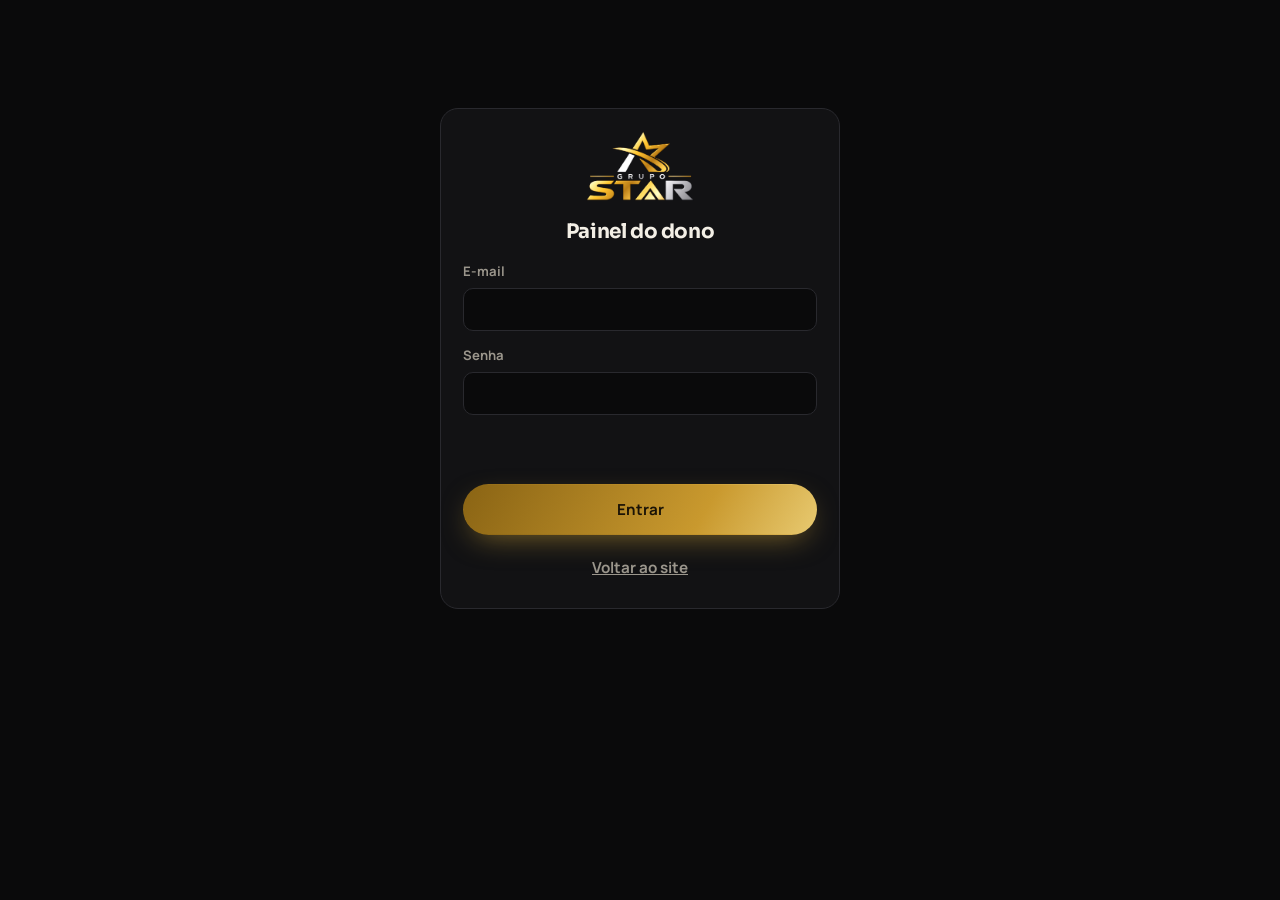
<file: admin.html>
<!doctype html>
<html lang="pt-BR">
<head>
  <meta charset="utf-8">
  <meta name="viewport" content="width=device-width, initial-scale=1">
  <meta name="robots" content="noindex">
  <title>Grupo Star | Painel do dono</title>
  <link rel="preconnect" href="https://fonts.googleapis.com">
  <link rel="preconnect" href="https://fonts.gstatic.com" crossorigin>
  <link href="https://fonts.googleapis.com/css2?family=Manrope:wght@400;500;600;700&family=Sora:wght@500;600;700&display=swap" rel="stylesheet">
  <link rel="stylesheet" href="css/style.css?v=20261028d">
  <style>
    body { background: var(--bg); }
    .adm-top { position: sticky; top: 0; z-index: 20; display: flex; align-items: center; gap: 16px; padding: 12px max(16px, calc((100vw - 1100px) / 2)); background: rgba(10,10,11,.88); backdrop-filter: blur(12px); border-bottom: 1px solid var(--line); }
    .adm-top img { height: 40px; }
    .adm-top h1 { font-size: 1rem; color: var(--muted); font-weight: 600; letter-spacing: 0; }
    .adm-top .acoes { margin-left: auto; display: flex; gap: 8px; flex-wrap: wrap; justify-content: flex-end; }
    .adm { max-width: 1100px; margin: 0 auto; padding: 24px 16px 120px; }
    .modo { padding: 12px 16px; border-radius: 12px; border: 1px solid rgba(212,169,58,.4); background: rgba(212,169,58,.08); color: var(--gold-hi); font-size: .88rem; margin-bottom: 20px; }
    .abas { display: flex; gap: 6px; flex-wrap: wrap; margin-bottom: 20px; }
    .abas button { padding: 9px 16px; border-radius: 999px; border: 1px solid var(--line); background: var(--surface); color: var(--muted); font: 700 .85rem "Manrope", sans-serif; cursor: pointer; }
    .abas button.is-on { background: var(--gold-grad); color: #1a1306; border-color: transparent; }
    .painel[hidden] { display: none; }
    .cartao { background: var(--surface); border: 1px solid var(--line); border-radius: 18px; padding: 22px; margin-bottom: 18px; }
    .cartao > h2 { font-size: 1.25rem; margin-bottom: 4px; }
    .cartao > .sub { color: var(--muted); font-size: .88rem; margin: 0 0 18px; }
    .campos { display: grid; grid-template-columns: repeat(auto-fill, minmax(200px, 1fr)); gap: 14px; }
    .campo { display: flex; flex-direction: column; gap: 6px; font-size: .82rem; font-weight: 700; color: var(--muted); }
    .campo input, .campo textarea, .campo select { padding: 10px 12px; border-radius: 10px; border: 1px solid var(--line); background: var(--bg); color: var(--text); font: 500 .95rem "Manrope", sans-serif; width: 100%; }
    .campo textarea { min-height: 76px; resize: vertical; }
    .campo input:focus, .campo textarea:focus { outline: 2px solid var(--gold); border-color: transparent; }
    .campo.larga { grid-column: 1 / -1; }
    .taxas { display: grid; grid-template-columns: repeat(3, 1fr); gap: 14px; margin-top: 16px; }
    .taxa { border: 1px solid var(--line); border-radius: 14px; padding: 14px; background: var(--bg); display: flex; flex-direction: column; gap: 8px; }
    .taxa .campo input { font-size: 1.15rem; font-family: "Sora", sans-serif; }
    .ref { font-size: .78rem; line-height: 1.5; color: var(--muted); font-weight: 500; }
    .ref b { color: var(--gold-hi); font-weight: 700; }
    .alerta { font-size: .78rem; font-weight: 700; color: #f2a65a; }
    .alerta:empty { display: none; }
    .sub-titulo { font-size: 1rem; margin: 18px 0 6px; }
    .prazos { display: flex; flex-direction: column; gap: 8px; margin: 10px 0; }
    .prazo-linha { display: grid; grid-template-columns: 1fr 1fr auto; gap: 10px; align-items: end; }
    .previa { margin-top: 16px; display: grid; grid-template-columns: repeat(4, 1fr); gap: 10px; }
    .previa div { padding: 12px; border-radius: 12px; border: 1px solid var(--line); background: var(--bg); }
    .previa span { display: block; font-size: .75rem; color: var(--muted); font-weight: 700; }
    .previa strong { font: 700 1.1rem "Sora", sans-serif; }
    .previa .ouro strong { color: var(--gold-hi); }
    .linha-bem { display: flex; justify-content: space-between; align-items: center; gap: 12px; flex-wrap: wrap; margin-bottom: 14px; }
    .item-lista { border: 1px solid var(--line); border-radius: 14px; padding: 14px; margin-bottom: 12px; background: var(--bg); }
    .item-lista .campos { grid-template-columns: 1fr 1fr; }
    .chk { display: flex; gap: 8px; align-items: center; font-size: .85rem; color: var(--muted); font-weight: 600; }
    .chk input { accent-color: var(--gold); width: 18px; height: 18px; }
    /* barra de salvar: escondida; sobe só quando há alteração (ou para mostrar o resultado) */
    .barra-salvar { position: fixed; left: 0; right: 0; bottom: 0; z-index: 20; display: flex; align-items: center; justify-content: center; gap: 14px; padding: 14px 16px; background: rgba(10,10,11,.92); backdrop-filter: blur(12px); border-top: 1px solid var(--line);
      transform: translateY(110%); visibility: hidden; transition: transform .35s cubic-bezier(.2,.8,.2,1), visibility 0s linear .35s; }
    .barra-salvar.is-visivel { transform: none; visibility: visible; transition: transform .35s cubic-bezier(.2,.8,.2,1), visibility 0s; }
    .barra-salvar span { color: var(--muted); font-size: .88rem; }
    .barra-salvar span.ok { color: #7fd69a; }
    .login { max-width: 400px; margin: 12vh auto; }
    .login .cartao { display: flex; flex-direction: column; gap: 14px; }
    .login img { height: 70px; margin: 0 auto 6px; }
    .erro { color: #f28b6b; font-size: .85rem; font-weight: 700; min-height: 1em; }
    .guia { color: var(--muted); font-size: .9rem; }
    .guia h3 { color: var(--text); margin: 18px 0 6px; font-size: 1rem; }
    .guia ul { margin: 0; padding-left: 20px; }
    .guia li { margin-bottom: 6px; }
    .filtros { grid-template-columns: 2fr 1fr 1fr 1fr; margin-top: 6px; }
    .tabela-leads { margin-top: 16px; overflow-x: auto; border: 1px solid var(--line); border-radius: 14px; }
    .tabela-leads table { width: 100%; border-collapse: collapse; font-size: .88rem; min-width: 760px; }
    .tabela-leads th { text-align: left; padding: 10px 12px; background: var(--surface-2); color: var(--muted); font-size: .75rem; text-transform: uppercase; letter-spacing: .06em; }
    .tabela-leads td { padding: 10px 12px; border-top: 1px solid var(--line); vertical-align: top; }
    .tabela-leads td small { display: block; color: var(--muted); }
    .tabela-leads details summary { cursor: pointer; color: var(--gold-hi); font-weight: 700; font-size: .8rem; }
    .tabela-leads details pre { white-space: pre-wrap; margin: 6px 0 0; font: .8rem/1.5 "Manrope", sans-serif; color: var(--muted); max-width: 320px; }
    .tag-origem { display: inline-block; padding: 3px 9px; border-radius: 999px; background: rgba(212,169,58,.12); color: var(--gold-hi); font-size: .75rem; font-weight: 700; white-space: nowrap; }
    .acoes-lead { display: flex; gap: 6px; }
    .vazio { padding: 28px; text-align: center; color: var(--muted); }
    @media (max-width: 800px) {
      .filtros { grid-template-columns: 1fr 1fr; }
      .taxas, .previa { grid-template-columns: 1fr 1fr; }
      .item-lista .campos { grid-template-columns: 1fr; }
      .adm-top h1 { display: none; }
    }
    @media (max-width: 520px) { .taxas, .previa { grid-template-columns: 1fr; } }
  </style>
</head>
<body>

<!-- entrada -->
<div class="login" id="telaLogin" hidden>
  <form class="cartao" id="formLogin">
    <img src="img/logo-topo-280.png" alt="Grupo Star">
    <h2 style="text-align:center">Painel do dono</h2>
    <label class="campo" id="campoEmail" hidden><span>E-mail</span><input type="email" id="loginEmail" autocomplete="username"></label>
    <label class="campo"><span>Senha</span><input type="password" id="loginSenha" autocomplete="current-password" required></label>
    <p class="erro" id="loginErro"></p>
    <button class="btn btn-gold btn-block" type="submit">Entrar</button>
    <a class="btn btn-link" href="index.html">Voltar ao site</a>
  </form>
</div>

<!-- painel -->
<div id="telaPainel" hidden>
  <header class="adm-top">
    <img src="img/logo-topo-280.png" alt="Grupo Star">
    <h1>Painel do dono</h1>
    <div class="acoes">
      <a class="btn btn-ghost btn-sm" href="index.html" target="_blank" rel="noopener">Ver o site</a>
      <button class="btn btn-ghost btn-sm" id="btnSair" type="button">Sair</button>
    </div>
  </header>

  <main class="adm">
    <p class="modo" id="avisoModo"></p>
    <nav class="abas" id="abas">
      <button class="is-on" data-aba="leads">Leads</button>
      <button data-aba="simulador">Simulador e taxas</button>
      <button data-aba="textos">Textos do site</button>
      <button data-aba="mapa">Mapa do patrimônio</button>
      <button data-aba="avaliacoes">Avaliações</button>
      <button data-aba="contato">Contato e backup</button>
      <button data-aba="guia">Guia: lei e boas práticas</button>
    </nav>

    <section class="painel" data-painel="leads">
      <div class="cartao">
        <div class="linha-bem">
          <div>
            <h2>Leads do site</h2>
            <p class="sub" style="margin:0">Quem fez uma simulação e deixou nome, WhatsApp e cidade. <span id="leadsTotal"></span></p>
          </div>
          <div style="display:flex;gap:8px;flex-wrap:wrap">
            <button class="btn btn-ghost btn-sm" type="button" id="btnAtualizarLeads">Atualizar</button>
            <button class="btn btn-gold btn-sm" type="button" id="btnCsv">Exportar CSV</button>
          </div>
        </div>
        <div class="campos filtros">
          <label class="campo"><span>Buscar</span><input id="fBusca" placeholder="Nome, cidade ou telefone"></label>
          <label class="campo"><span>Origem</span><select id="fOrigem"><option value="">Todas</option></select></label>
          <label class="campo"><span>Estado</span><select id="fUF"><option value="">Todos</option></select></label>
          <label class="campo"><span>Período</span>
            <select id="fPeriodo"><option value="">Tudo</option><option value="1">Hoje</option><option value="7">Últimos 7 dias</option><option value="30">Últimos 30 dias</option></select>
          </label>
        </div>
        <p class="ref" id="avisoLeadsDemo" hidden style="margin-top:12px">Modo demonstração: aqui aparecem só os leads feitos neste navegador. Para receber os leads de todos os visitantes, ative o modo online (LEIAME.md).</p>
        <div class="tabela-leads" id="tabelaLeads"></div>
      </div>
    </section>

    <section class="painel" data-painel="simulador" id="painelBens" hidden></section>

    <section class="painel" data-painel="textos" hidden>
      <div class="cartao">
        <h2>Topo do site</h2>
        <p class="sub">O título aparece como: <b>título</b> + <b class="gold">destaque em dourado</b> + ponto final.</p>
        <div class="campos">
          <label class="campo"><span>Título</span><input data-c="topo.titulo"></label>
          <label class="campo"><span>Destaque em dourado</span><input data-c="topo.destaque"></label>
          <label class="campo larga"><span>Subtítulo</span><textarea data-c="topo.subtitulo"></textarea></label>
        </div>
      </div>
      <div class="cartao">
        <h2>Aviso embaixo do simulador</h2>
        <p class="sub">Obrigatório deixar claro que os valores são estimativas e que não há contemplação garantida.</p>
        <div class="campos">
          <label class="campo larga"><span>Texto do aviso</span><textarea data-c="aviso"></textarea></label>
        </div>
        <button class="btn btn-ghost btn-sm" type="button" id="btnAvisoSugerido" style="margin-top:12px">Usar o texto sugerido</button>
      </div>
      <div class="cartao">
        <h2>Faixa de destaques</h2>
        <p class="sub">Os 3 números ou frases entre o simulador e o mapa. Use só fatos reais e comprováveis.</p>
        <div id="listaProvas"></div>
      </div>
    </section>

    <section class="painel" data-painel="mapa" hidden>
      <div class="cartao">
        <h2>Valores sugeridos no mapa do patrimônio</h2>
        <p class="sub">Valor que aparece quando o visitante arrasta um objetivo para a linha do tempo. Ele ainda pode ajustar depois. Fica sempre dentro da faixa de carta do tipo de bem.</p>
        <div class="campos" id="camposObjetivos"></div>
      </div>
    </section>

    <section class="painel" data-painel="avaliacoes" hidden>
      <div class="cartao">
        <h2>Avaliações de clientes</h2>
        <p class="sub">Publique só depoimentos reais, com autorização do cliente. Marque "exemplo" nos textos ilustrativos: eles ganham um selo e um aviso no site.</p>
        <div id="listaAvaliacoes"></div>
        <button class="btn btn-ghost btn-sm" type="button" id="btnNovaAvaliacao">+ Nova avaliação</button>
      </div>
    </section>

    <section class="painel" data-painel="contato" hidden>
      <div class="cartao">
        <h2>Contato</h2>
        <p class="sub">Todos os botões de WhatsApp do site usam este número.</p>
        <div class="campos">
          <label class="campo"><span>WhatsApp (DDI + DDD + número, só dígitos)</span><input data-c="contato.whatsapp" inputmode="numeric"></label>
          <label class="campo"><span>Instagram (sem @)</span><input data-c="contato.instagram"></label>
          <label class="campo" id="campoPin"><span>Senha do painel (modo demonstração)</span><input data-c="pin"></label>
        </div>
      </div>
      <div class="cartao">
        <h2>Backup</h2>
        <p class="sub">Baixe uma cópia de tudo antes de mudanças grandes. Para voltar, importe o arquivo.</p>
        <div style="display:flex;gap:10px;flex-wrap:wrap">
          <button class="btn btn-ghost btn-sm" type="button" id="btnExportar">Baixar backup</button>
          <label class="btn btn-ghost btn-sm">Importar backup<input type="file" id="arqImportar" accept="application/json" hidden></label>
          <button class="btn btn-ghost btn-sm" type="button" id="btnRestaurar">Voltar aos valores iniciais</button>
        </div>
      </div>
    </section>

    <section class="painel guia" data-painel="guia" hidden>
      <div class="cartao">
        <h2>O que a lei diz sobre os números do simulador</h2>
        <p class="sub">Resumo para orientar. Não substitui o contrato da administradora nem a orientação de um advogado.</p>
        <h3>Consórcio</h3>
        <ul>
          <li><b>Regras gerais:</b> Lei 11.795/2008 e normas do Banco Central. Só administradoras autorizadas pelo Banco Central podem operar grupos.</li>
          <li><b>Taxa de administração:</b> a administradora tem direito a ela e define o percentual no contrato. O STJ (Súmula 538) confirmou que ela é livre, inclusive acima de 10%. No site, use a taxa do contrato da administradora parceira.</li>
          <li><b>Fundo de reserva e seguro:</b> só podem ser cobrados se estiverem previstos no contrato do grupo. Mostre no simulador o mesmo percentual do contrato.</li>
          <li><b>Contemplação:</b> é por sorteio ou lance. Prometer data ou "contemplação garantida" é publicidade enganosa.</li>
          <li><b>Desistência:</b> quem sai antes de ser contemplado recebe o que pagou ao fundo comum, corrigido, quando a cota for sorteada ou no encerramento do grupo.</li>
        </ul>
        <h3>Financiamento (a comparação)</h3>
        <ul>
          <li><b>Use a taxa média real:</b> o Banco Central publica as taxas médias por modalidade (veículos, imobiliário, bens de capital) em bcb.gov.br, em Estatísticas › Taxas de juros. Atualize pelo menos a cada 3 meses.</li>
          <li><b>Não aumente a taxa para inflar a economia:</b> comparação que engana o consumidor é proibida pelo Código de Defesa do Consumidor (art. 37).</li>
          <li><b>Imóvel no SFH:</b> a lei limita os juros a 12% ao ano (Lei 8.692/1993), cerca de 0,95% ao mês, fora a correção pela TR.</li>
          <li><b>Banco informa o CET:</b> o custo efetivo total inclui seguros e tarifas. O simulador compara só os juros, por isso o aviso de estimativa é importante.</li>
        </ul>
        <h3>Dados dos visitantes (LGPD)</h3>
        <ul>
          <li>O site pede nome e cidade com autorização antes de abrir o WhatsApp. Use esses dados só para o atendimento.</li>
          <li>Foto, nome ou depoimento de cliente só com autorização por escrito.</li>
        </ul>
      </div>
    </section>
  </main>

  <div class="barra-salvar">
    <span id="estado">Nenhuma alteração.</span>
    <button class="btn btn-gold" type="button" id="btnSalvar">Salvar alterações</button>
  </div>
</div>

<script src="js/config.js?v=20261028d"></script>
<script>
  // Supabase (ou Firebase) só é carregado quando o modo online está configurado em js/config.js
  if (window.GS_CONFIG.supabase) {
    document.write('<script src="https://cdn.jsdelivr.net/npm/@supabase/supabase-js@2.45.4/dist/umd/supabase.min.js"><\/script>');
  } else if (window.GS_CONFIG.firebase) {
    document.write('<script src="https://www.gstatic.com/firebasejs/10.12.2/firebase-app-compat.js"><\/script>' +
                   '<script src="https://www.gstatic.com/firebasejs/10.12.2/firebase-firestore-compat.js"><\/script>' +
                   '<script src="https://www.gstatic.com/firebasejs/10.12.2/firebase-auth-compat.js"><\/script>');
  }
</script>
<script src="js/store.js?v=20261028d"></script>
<script src="js/admin.js?v=20261028d"></script>
</body>
</html>
</file>
<file: css/style.css>
:root {
  --bg: #0a0a0b;
  --surface: #121214;
  --surface-2: #19191c;
  --line: #29292e;
  --text: #f3efe6;
  --muted: #9b968c;
  --gold: #d4a93a;
  --gold-hi: #f6e08f;
  --gold-lo: #8a6414;
  --gold-grad: linear-gradient(120deg, #8a6414, #c9992e 35%, #f6e08f 60%, #d4a93a 78%, #8a6414);
  --fin: #6e6e76;
  --radius: 18px;
  --max: 1180px;
}

* { box-sizing: border-box; }
html { scroll-behavior: smooth; scroll-padding-top: 80px; }
/* sem a barra de rolagem branca do navegador na lateral; a página continua rolando normalmente */
html { scrollbar-width: none; }
html::-webkit-scrollbar { display: none; }
body {
  margin: 0;
  background: var(--bg);
  color: var(--text);
  font: 16px/1.6 "Manrope", system-ui, sans-serif;
  -webkit-font-smoothing: antialiased;
  overflow-x: hidden;
}
img { max-width: 100%; display: block; }
a { color: inherit; }
h1, h2, h3 { font-family: "Sora", sans-serif; line-height: 1.12; margin: 0; letter-spacing: -0.02em; }
h1 { font-size: clamp(2.2rem, 5.4vw, 4rem); }
h2 { font-size: clamp(1.7rem, 3.6vw, 2.6rem); }
h3 { font-size: 1.15rem; }
.gold { background: var(--gold-grad); -webkit-background-clip: text; background-clip: text; color: transparent; }
/* nos títulos, a palavra dourada se pinta da esquerda para a direita quando o título aparece na tela */
h2 .gold {
  background-image: var(--gold-grad), linear-gradient(var(--text), var(--text));
  background-size: 0% 100%, 100% 100%;
  background-repeat: no-repeat;
  transition: background-size 1.2s cubic-bezier(.65, 0, .25, 1) .25s;
}
.is-in h2 .gold { background-size: 100% 100%, 100% 100%; }
.eyebrow { color: var(--gold); font-size: .78rem; font-weight: 700; letter-spacing: .16em; text-transform: uppercase; margin: 0 0 14px; }
.lead { color: var(--muted); font-size: 1.08rem; max-width: 560px; margin: 14px 0 0; }
.muted { color: var(--muted); }
.disclaimer { color: var(--muted); font-size: .78rem; max-width: var(--max); margin: 18px auto 0; opacity: .8; }
section { padding: 96px 20px; }
.sec-head { max-width: var(--max); margin: 0 auto 40px; }

/* botões */
.btn {
  display: inline-flex; align-items: center; justify-content: center; gap: 8px;
  padding: 14px 24px; border-radius: 999px; border: 1px solid transparent;
  font: 700 .95rem "Manrope", sans-serif; text-decoration: none; cursor: pointer;
  transition: transform .2s, box-shadow .2s, background .2s;
}
.btn:hover { transform: translateY(-2px); }
.btn-gold { background: var(--gold-grad); background-size: 200% 100%; color: #1a1306; box-shadow: 0 10px 30px -10px rgba(212,169,58,.6); }
.btn-gold:hover { background-position: 100% 0; }
.btn-ghost { border-color: var(--line); color: var(--text); background: rgba(255,255,255,.03); }
.btn-ghost:hover { border-color: var(--gold); }
.btn-sm { padding: 9px 18px; font-size: .85rem; }
.btn-block { width: 100%; }
.btn-link { background: none; border: 0; color: var(--muted); text-decoration: underline; padding: 8px; }

/* topo */
.topbar {
  position: sticky; top: 0; z-index: 20;
  display: flex; align-items: center; gap: 28px;
  padding: 14px max(20px, calc((100vw - var(--max)) / 2));
  background: rgba(10,10,11,.78); backdrop-filter: blur(14px);
  border-bottom: 1px solid rgba(255,255,255,.05);
}
.brand img { height: 46px; width: auto; }
.nav { display: flex; gap: 26px; margin-left: auto; }
.nav a { text-decoration: none; color: var(--muted); font-weight: 600; font-size: .92rem; }
.nav a:hover { color: var(--gold-hi); }

/* hero */
.hero { position: relative; padding: 80px 20px 96px; overflow: hidden; }
.hero-bg {
  position: absolute; inset: 0; z-index: -1;
  /* o brilho dourado some aos poucos antes do simulador, sem linha de corte */
  -webkit-mask-image: linear-gradient(180deg, #000 70%, transparent);
  mask-image: linear-gradient(180deg, #000 70%, transparent);
  background:
    radial-gradient(60% 70% at 85% 20%, rgba(212,169,58,.22), transparent 70%),
    radial-gradient(40% 50% at 10% 90%, rgba(138,100,20,.25), transparent 70%),
    linear-gradient(180deg, #0d0c0a, var(--bg));
}
.hero-star {
  position: absolute; right: -4%; top: 4%; width: min(560px, 60vw);
  fill: none; stroke: rgba(246,224,143,.18); stroke-width: .35;
  animation: spin 60s linear infinite;
}
@keyframes spin { to { transform: rotate(360deg); } }
.hero-text { max-width: var(--max); margin: 0 auto; }
.hero-text h1 { max-width: 760px; }
.hero-ctas { display: flex; flex-wrap: wrap; gap: 12px; margin-top: 30px; }

.plans {
  max-width: var(--max); margin: 64px auto 0;
  display: grid; grid-template-columns: repeat(3, 1fr); gap: 18px;
}
.plan-card {
  position: relative; text-align: left; cursor: pointer;
  display: flex; flex-direction: column;
  padding: 26px 26px 0; min-height: 230px; overflow: hidden;
  background: linear-gradient(160deg, #1d1a14, #121214 60%);
  border: 1px solid var(--line); border-radius: var(--radius); color: var(--text);
  font-family: inherit; transition: transform .25s, border-color .25s, box-shadow .25s;
}
.plan-card:hover { transform: translateY(-6px); border-color: var(--gold); box-shadow: 0 24px 50px -20px rgba(212,169,58,.45); }
.plan-card-hi { background: var(--gold-grad); color: #1a1306; border-color: transparent; }
.plan-card-hi .plan-from, .plan-card-hi .plan-per { color: rgba(26,19,6,.7); }
.plan-kind { font: 700 1.3rem "Sora", sans-serif; }
.plan-from { margin-top: 14px; color: var(--muted); font-size: .85rem; }
.plan-price { font: 700 2rem "Sora", sans-serif; font-variant-numeric: tabular-nums; }
.plan-per { color: var(--muted); font-size: .85rem; }
.plan-card { min-height: 260px; }
.plan-art {
  position: absolute; right: -14px; bottom: -4px; width: 64%; max-height: 72%; object-fit: contain; object-position: right bottom;
  filter: drop-shadow(0 18px 22px rgba(0,0,0,.55));
  transition: transform .4s cubic-bezier(.2,.8,.2,1);
}
.plan-card:hover .plan-art { transform: translateX(-10px) scale(1.04); }

/* simulador */
.sim { padding-top: 40px; }
.sim-head { max-width: var(--max); margin: 0 auto 36px; }
.sim-panel {
  max-width: var(--max); margin: 0 auto;
  display: grid; grid-template-columns: 1fr 1.25fr; gap: 0;
  background: var(--surface); border: 1px solid var(--line); border-radius: 24px; overflow: hidden;
}
.sim-controls { padding: 32px; border-right: 1px solid var(--line); display: flex; flex-direction: column; gap: 26px; }
.sim-chart { padding: 32px; display: flex; flex-direction: column; gap: 16px; background: linear-gradient(180deg, var(--surface-2), var(--surface)); }

.tabs { position: relative; display: flex; gap: 6px; padding: 5px; background: var(--bg); border: 1px solid var(--line); border-radius: 999px; }
.tab-pill {
  position: absolute; left: 0; top: 5px; bottom: 5px; border-radius: 999px;
  background: var(--gold-grad); box-shadow: 0 6px 20px -8px rgba(212,169,58,.7);
  transition: transform .5s cubic-bezier(.65,0,.25,1), width .5s cubic-bezier(.65,0,.25,1);
}
.tab {
  position: relative; z-index: 1; flex: 1; padding: 10px 8px; border: 0; border-radius: 999px; cursor: pointer;
  background: none; color: var(--muted); font: 700 .85rem/1.2 "Manrope", sans-serif; transition: color .35s;
}
.tab:hover { color: var(--text); }
.tab.is-on { color: #1a1306; }
.sim-chart.is-swapping #chart, .sim-chart.is-swapping .saving { opacity: .35; transform: translateY(6px); }
#chart, .saving { transition: opacity .3s, transform .3s; }

.field { display: flex; flex-direction: column; gap: 10px; }
.field-top { display: flex; justify-content: space-between; align-items: baseline; color: var(--muted); font-weight: 600; }
.field-top strong { color: var(--text); font: 700 1.35rem "Sora", sans-serif; font-variant-numeric: tabular-nums; }
.nota-prazo { font-size: .78rem; color: var(--muted); }
.nota-prazo[hidden], #inPrazo[hidden], .field-scale[hidden] { display: none; }
.field-scale { display: flex; justify-content: space-between; color: var(--muted); font-size: .75rem; }
input[type=range] {
  -webkit-appearance: none; appearance: none; width: 100%; height: 6px; border-radius: 6px;
  background: linear-gradient(90deg, var(--gold) var(--p, 50%), var(--line) var(--p, 50%)); outline: none;
}
input[type=range]::-webkit-slider-thumb {
  -webkit-appearance: none; width: 24px; height: 24px; border-radius: 50%; cursor: grab;
  background: var(--gold-hi); border: 4px solid var(--gold-lo); box-shadow: 0 0 0 6px rgba(212,169,58,.15);
}
input[type=range]::-moz-range-thumb {
  width: 18px; height: 18px; border-radius: 50%; cursor: grab;
  background: var(--gold-hi); border: 4px solid var(--gold-lo);
}

.compare { display: grid; grid-template-columns: 1fr 1fr; gap: 12px; margin-top: auto; }
.cmp { padding: 16px; border-radius: 14px; border: 1px solid var(--line); background: var(--bg); display: flex; flex-direction: column; gap: 2px; }
.cmp-gold { border-color: rgba(212,169,58,.5); background: rgba(212,169,58,.07); }
.cmp-label { color: var(--muted); font-size: .8rem; font-weight: 700; }
.cmp-label i { font-style: normal; opacity: .7; font-weight: 500; }
.cmp-value { font: 700 1.5rem "Sora", sans-serif; font-variant-numeric: tabular-nums; }
.cmp-gold .cmp-value { color: var(--gold-hi); }
.cmp-sub { color: var(--muted); font-size: .78rem; }
.cmp-sub b { color: var(--text); font-weight: 600; }

/* venda da cota */
.venda { padding-top: 40px; }
.field input.num {
  width: 100%; padding: 12px 14px; border-radius: 12px; border: 1px solid var(--line); background: var(--bg);
  color: var(--text); font: 700 1.25rem "Sora", sans-serif; font-variant-numeric: tabular-nums;
}
.field input.num:focus { outline: 2px solid var(--gold); border-color: transparent; }
.field-par { display: grid; grid-template-columns: 1fr 1fr; gap: 12px; }
.venda-regra { margin: 0; padding: 12px 14px; border-radius: 12px; background: rgba(212,169,58,.07); border: 1px solid rgba(212,169,58,.3); color: var(--muted); font-size: .85rem; }
.venda-regra b { color: var(--gold-hi); }
.venda-num { grid-template-columns: 1fr 1fr; margin-top: 4px; }
.venda .sim-chart { justify-content: space-between; }
.saving { display: flex; flex-direction: column; }
.saving span { color: var(--muted); font-weight: 600; }
.saving strong { font: 700 clamp(2rem, 4vw, 3rem) "Sora", sans-serif; font-variant-numeric: tabular-nums; }
.saving strong { background: var(--gold-grad); -webkit-background-clip: text; background-clip: text; color: transparent; }
#chart { width: 100%; height: 260px; overflow: visible; }
#chart .grid { stroke: var(--line); stroke-width: 1; }
#chart .axis { fill: var(--muted); font: 11px "Manrope", sans-serif; }
#chart .line-fin { fill: none; stroke: var(--fin); stroke-width: 3; stroke-dasharray: 6 6; }
#chart .line-cons { fill: none; stroke: var(--gold); stroke-width: 3.5; }
#chart .gap { fill: url(#gapFill); }
#chart .end { font: 700 12px "Sora", sans-serif; }
.legend { display: flex; flex-wrap: wrap; gap: 18px; color: var(--muted); font-size: .82rem; align-items: center; }
.legend-note { margin-left: auto; }
.dot { display: inline-block; width: 10px; height: 10px; border-radius: 50%; margin-right: 6px; vertical-align: middle; }
.dot-gold { background: var(--gold); }
.dot-gray { background: var(--fin); }

/* prova social */
.proof {
  max-width: var(--max); margin: 0 auto; padding: 0 20px;
  display: grid; grid-template-columns: repeat(3, 1fr);
  border-top: 1px solid var(--line); border-bottom: 1px solid var(--line);
}
.proof-item { padding: 28px 20px; display: flex; flex-direction: column; gap: 4px; }
.proof-item + .proof-item { border-left: 1px solid var(--line); }
.proof-item strong { font: 700 1.25rem "Sora", sans-serif; color: var(--gold-hi); }
.proof-item span { color: var(--muted); font-size: .9rem; }

/* método API */
.pilares { max-width: var(--max); margin: 0 auto; display: grid; grid-template-columns: repeat(3, 1fr); gap: 18px; }
.pilar {
  position: relative; overflow: hidden; padding: 30px 26px 28px; border-radius: 22px;
  background: linear-gradient(160deg, #1d1a14, var(--surface) 65%); border: 1px solid var(--line);
  transition: transform .3s, border-color .3s;
}
.pilar:hover { transform: translateY(-4px); border-color: rgba(212,169,58,.6); }
.pilar-letra {
  position: absolute; right: 14px; top: -18px; font: 700 8.5rem/1 "Sora", sans-serif;
  background: var(--gold-grad); -webkit-background-clip: text; background-clip: text; color: transparent; opacity: .22;
}
.pilar h3 { position: relative; font-size: 1.5rem; margin-bottom: 6px; }
.pilar-frase { position: relative; color: var(--gold-hi); font-weight: 700; margin: 0 0 12px; }
.pilar p:last-child { position: relative; color: var(--muted); margin: 0; font-size: .95rem; }
.metodo-fecho { max-width: var(--max); margin: 28px auto 0; text-align: center; padding: 28px 20px; border-radius: 22px; border: 1px solid rgba(212,169,58,.35); background: rgba(212,169,58,.06); }
.metodo-sigla { margin: 0; font: 700 1.8rem "Sora", sans-serif; letter-spacing: .08em; color: var(--gold-hi); }
.metodo-sigla span { font: 600 .95rem "Manrope", sans-serif; letter-spacing: .12em; color: var(--muted); }
.metodo-frase { margin: 8px 0 20px; font-size: 1.1rem; }
@media (max-width: 960px) { .pilares { grid-template-columns: 1fr; } }

/* mapa do patrimônio */
.goals { max-width: var(--max); margin: 0 auto 22px; display: flex; flex-wrap: wrap; gap: 10px; }
.goal {
  display: inline-flex; align-items: center; gap: 8px; padding: 10px 16px;
  border: 1px solid var(--line); border-radius: 999px; background: var(--surface);
  color: var(--text); font: 700 .9rem "Manrope", sans-serif; cursor: grab; user-select: none;
  transition: border-color .2s, transform .2s, background .2s;
}
.goal svg, .token svg { width: 20px; height: 20px; fill: none; stroke: var(--gold); stroke-width: 1.8; stroke-linecap: round; stroke-linejoin: round; }
.goal:hover { border-color: var(--gold); transform: translateY(-2px); }
.goal.is-picked { background: rgba(212,169,58,.15); border-color: var(--gold); }

.map-body { max-width: var(--max); margin: 0 auto; display: grid; grid-template-columns: 1fr 340px; gap: 20px; align-items: start; }
.timeline {
  display: grid; grid-template-columns: repeat(5, 1fr); gap: 10px;
  padding: 18px; background: var(--surface); border: 1px solid var(--line); border-radius: 24px;
}
.year {
  min-height: 150px; padding: 10px; border-radius: 14px;
  border: 1px dashed var(--line); background: var(--bg);
  display: flex; flex-direction: column; gap: 8px; transition: .2s; cursor: pointer;
}
.year-label { font: 700 .95rem "Sora", sans-serif; color: var(--muted); }
.year.is-over, .timeline.is-picking .year:hover { border-color: var(--gold); background: rgba(212,169,58,.06); }
.year.has-goal .year-label { color: var(--gold-hi); }
.token {
  display: flex; align-items: center; gap: 6px; padding: 7px 8px; border-radius: 10px;
  background: var(--surface-2); border: 1px solid var(--line); font-size: .78rem; font-weight: 700;
  animation: pop .35s cubic-bezier(.3,1.6,.5,1);
}
.token small { display: block; color: var(--muted); font-weight: 600; }
.token button { margin-left: auto; background: none; border: 0; color: var(--muted); cursor: pointer; font-size: 1rem; line-height: 1; }
@keyframes pop { from { transform: scale(.6); opacity: 0; } }

.plan { position: sticky; top: 90px; padding: 24px; background: var(--surface); border: 1px solid var(--line); border-radius: 24px; }
.plan-list {
  display: flex; flex-direction: column; gap: 14px; margin: 16px -10px; padding: 4px 10px;
  max-height: 330px; overflow-x: hidden; overflow-y: auto;
  scrollbar-width: thin; scrollbar-color: var(--line) transparent;
}
.plan-list::-webkit-scrollbar { width: 6px; }
.plan-list::-webkit-scrollbar-thumb { background: var(--line); border-radius: 6px; }
.plan-empty { color: var(--muted); font-size: .9rem; }
.plan-item { display: flex; flex-direction: column; gap: 6px; padding-bottom: 14px; border-bottom: 1px solid var(--line); }
.plan-item-top { display: flex; justify-content: space-between; font-size: .88rem; font-weight: 700; }
.plan-item-top span { color: var(--muted); font-weight: 600; }
.plan-item-sub { display: flex; justify-content: space-between; color: var(--muted); font-size: .78rem; }
.plan-item-sub b { color: var(--gold-hi); }
.plan-totals { display: flex; flex-direction: column; gap: 10px; padding: 16px 0; }
.plan-totals div { display: flex; justify-content: space-between; align-items: baseline; gap: 10px; color: var(--muted); font-size: .9rem; }
.plan-totals strong { color: var(--text); font: 700 1.1rem "Sora", sans-serif; font-variant-numeric: tabular-nums; }
.plan-totals .gold-row strong { color: var(--gold-hi); font-size: 1.35rem; }
.plan-actions { display: flex; flex-direction: column; align-items: center; gap: 4px; }

/* entregas */
.gallery { max-width: var(--max); margin: 0 auto; display: grid; grid-template-columns: repeat(4, 1fr); gap: 16px; }
.gallery figure { margin: 0; border-radius: var(--radius); overflow: hidden; border: 1px solid var(--line); background: var(--surface); }
.gallery img { width: 100%; aspect-ratio: 4/5; object-fit: cover; transition: transform .5s; }
.gallery figure:hover img { transform: scale(1.04); }
.gallery figcaption { padding: 12px 14px; font-size: .85rem; font-weight: 700; color: var(--muted); }

/* avaliações */
.reviews { overflow: hidden; }
.reviews-track { display: flex; gap: 18px; width: max-content; animation: marquee 50s linear infinite; }
.reviews-track:hover { animation-play-state: paused; }
@keyframes marquee { to { transform: translateX(calc(-50% - 9px)); } }
.review {
  width: 340px; flex-shrink: 0; padding: 24px; border-radius: var(--radius);
  background: var(--surface); border: 1px solid var(--line); display: flex; flex-direction: column; gap: 14px;
}
.review-stars { color: var(--gold); letter-spacing: 3px; font-size: 1rem; }
.review p { margin: 0; color: var(--text); font-size: .95rem; }
.review-who { display: flex; align-items: center; gap: 10px; margin-top: auto; }
.review-avatar { width: 38px; height: 38px; border-radius: 50%; display: grid; place-items: center; background: var(--gold-grad); color: #1a1306; font: 700 .9rem "Sora", sans-serif; }
.review-who strong { display: block; font-size: .9rem; }
.review-who span { color: var(--muted); font-size: .8rem; }
/* no celular (tela estreita ou sem mouse): carrossel de arrastar com o dedo, sem animação.
   A faixa animada tem mais de 4.000 px e o Safari do iPhone deixa de desenhá-la. */
@media (max-width: 900px), (hover: none) {
  .reviews-track {
    animation: none; width: auto; margin: 0 -20px; padding: 0 20px 6px;
    overflow-x: auto; scroll-snap-type: x mandatory; scroll-padding: 0 20px;
    -webkit-overflow-scrolling: touch; scrollbar-width: none;
  }
  .reviews-track::-webkit-scrollbar { display: none; }
  .review { width: min(82vw, 340px); scroll-snap-align: start; }
  .review-copia { display: none; }
}
.review-tag { margin-left: auto; font-size: .68rem; font-weight: 700; color: var(--muted); border: 1px solid var(--line); border-radius: 999px; padding: 3px 8px; }

/* dúvidas */
.faq { max-width: calc(var(--max) * .72); margin: 0 auto; }
.faq .sec-head { margin-bottom: 24px; }
.faq details { border-bottom: 1px solid var(--line); padding: 20px 0; }
.faq summary { cursor: pointer; font: 600 1.08rem "Sora", sans-serif; list-style: none; display: flex; justify-content: space-between; gap: 20px; }
.faq summary::after { content: "+"; color: var(--gold); font-size: 1.4rem; line-height: 1; transition: transform .2s; }
.faq details[open] summary::after { transform: rotate(45deg); }
.faq details p { color: var(--muted); margin: 12px 0 0; }

/* cta final */
.cta {
  max-width: var(--max); margin: 0 auto 80px; padding: 0;
  display: grid; grid-template-columns: 300px 1fr; align-items: center; gap: 48px;
  background: linear-gradient(120deg, #1d1a14, var(--surface)); border: 1px solid var(--line); border-radius: 28px; overflow: hidden;
}
.cta-media { position: relative; height: 100%; }
.cta video { display: block; height: 100%; max-height: 460px; width: 100%; object-fit: cover; background: #000; }
.cta-som {
  position: absolute; left: 14px; bottom: 14px; padding: 8px 14px; border-radius: 999px;
  border: 1px solid rgba(255,255,255,.25); background: rgba(10,10,11,.65); backdrop-filter: blur(8px);
  color: var(--text); font: 700 .8rem "Manrope", sans-serif; cursor: pointer;
}
.cta-som:hover { border-color: var(--gold); }
.cta div { padding: 40px 40px 40px 0; }
.cta p { color: var(--muted); margin: 14px 0 26px; max-width: 460px; }

.footer { text-align: center; padding: 40px 20px 60px; border-top: 1px solid var(--line); color: var(--muted); font-size: .9rem; }
.footer img { height: 120px; width: auto; margin: 0 auto 14px; }
.footer p { margin: 4px 0; }
.footer .muted { font-size: .78rem; opacity: .7; }

/* modal */
.modal { position: fixed; inset: 0; z-index: 50; display: grid; place-items: center; padding: 16px; background: rgba(0,0,0,.7); backdrop-filter: blur(6px); }
.modal[hidden] { display: none; }
.modal-box { position: relative; width: min(440px, 100%); padding: 28px; background: var(--surface); border: 1px solid var(--line); border-radius: 22px; display: flex; flex-direction: column; gap: 12px; animation: pop .3s ease-out; }
.modal-box .muted { margin: 0; font-size: .9rem; }
.modal-x { position: absolute; top: 10px; right: 14px; background: none; border: 0; color: var(--muted); font-size: 1.6rem; cursor: pointer; }
.input { display: flex; flex-direction: column; gap: 6px; font-size: .85rem; font-weight: 700; color: var(--muted); }
.input input { padding: 12px 14px; border-radius: 12px; border: 1px solid var(--line); background: var(--bg); color: var(--text); font: 500 1rem "Manrope", sans-serif; }
.input input:focus, .input select:focus { outline: 2px solid var(--gold); border-color: transparent; }
.input select { padding: 12px 14px; border-radius: 12px; border: 1px solid var(--line); background: var(--bg); color: var(--text); font: 500 1rem "Manrope", sans-serif; width: 100%; }
.input-par { display: grid; grid-template-columns: 96px 1fr; gap: 10px; }
.passo { display: flex; flex-direction: column; gap: 12px; animation: pop .3s ease-out; }
.passo[hidden] { display: none; }
.passo-conta { display: flex; align-items: center; gap: 6px; margin: 0; font-size: .75rem; color: var(--muted); }
.passo-conta span { width: 26px; height: 4px; border-radius: 4px; background: var(--line); transition: background .3s; }
.passo-conta span.is-on { background: var(--gold); }
.passo-conta b { margin-left: 6px; font-weight: 700; }
.check label { cursor: pointer; }
.link-termos { padding: 0; border: 0; background: none; color: var(--gold-hi); font: inherit; text-decoration: underline; text-underline-offset: 2px; cursor: pointer; }
.link-termos:hover { color: var(--gold); }
.termos {
  max-height: 190px; overflow-y: auto; padding: 12px 14px; border-radius: 12px;
  background: var(--bg); border: 1px solid rgba(212,169,58,.35); font-size: .8rem; line-height: 1.5; color: var(--muted);
  animation: pop .25s ease-out;
}
.termos[hidden] { display: none; }
.termos p { margin: 0 0 8px; }
.termos p:last-child { margin: 0; }
.termos b { color: var(--text); }
.passo2-acoes { display: flex; flex-direction: column; gap: 8px; }
.erro-lead { margin: 0; color: #f28b6b; font-size: .82rem; font-weight: 700; }
.erro-lead:empty { display: none; }
.modal-box { max-height: calc(100vh - 32px); overflow-y: auto; }
.preview { margin: 0; padding: 12px 14px; border-radius: 12px; background: #0f1a12; border: 1px solid #1e3a26; color: #cfe8d4; font: .8rem/1.5 "Manrope", sans-serif; white-space: pre-wrap; max-height: 170px; overflow: auto; }
.check { display: flex; gap: 8px; align-items: flex-start; font-size: .82rem; color: var(--muted); }
.check input { accent-color: var(--gold); margin-top: 3px; }

.wa-float { position: fixed; right: 18px; bottom: 18px; z-index: 30; width: 56px; height: 56px; border-radius: 50%; display: grid; place-items: center; background: #25d366; color: #fff; box-shadow: 0 10px 30px rgba(0,0,0,.4); transition: transform .2s; }
.wa-float:hover { transform: scale(1.08); }

.img-falhou { display: none !important; }
.cta:has(.img-falhou) { grid-template-columns: 1fr; }
.cta:has(.img-falhou) div { padding: 40px; }

/* abertura */
html.intro-ativa { overflow: hidden; }
html.intro-ativa .brand img { visibility: hidden; }
#intro { position: fixed; inset: 0; z-index: 100; display: grid; place-items: center; }
.intro-fundo {
  position: absolute; inset: 0;
  background: radial-gradient(70% 60% at 50% 45%, #17140d, var(--bg) 70%);
  transition: opacity .85s ease;
}
/* o logo é imagem pronta; tudo que se mexe usa só transform e opacidade */
.intro-palco { position: relative; width: min(640px, 84vw); }
.intro-logo { position: relative; opacity: 0; transform-origin: 50% 50%; will-change: transform, opacity; }
.intro-topo { position: relative; }
.intro-logo img { display: block; width: 100%; height: auto; }
/* as frases começam 5 unidades acima do fim do recorte de cima (o recorte tem 592 de largura) */
.intro-frases { margin-top: calc(-5 / 592 * 100%); transition: opacity .4s; }
.intro-reflexo {
  position: absolute; inset: 0; overflow: hidden; pointer-events: none;
  -webkit-mask: url(../img/logo-topo-1600.webp) center / 100% 100% no-repeat;
  mask: url(../img/logo-topo-1600.webp) center / 100% 100% no-repeat;
}
.intro-reflexo i {
  position: absolute; top: -10%; bottom: -10%; left: -26%; width: 18%; opacity: 0;
  background: linear-gradient(90deg, transparent, rgba(255,255,255,.85), transparent);
  will-change: transform;
}
/* ponta de cima da estrela: x 51% e y 3% do recorte de cima */
.intro-cintilar {
  position: absolute; left: 51%; top: 3%; width: 7%; aspect-ratio: 1; opacity: 0;
  background: #fff6d6; filter: drop-shadow(0 0 6px #f6e08f);
  clip-path: polygon(50% 0, 58% 42%, 100% 50%, 58% 58%, 50% 100%, 42% 58%, 0 50%, 42% 42%);
}
.intro-brilho {
  position: absolute; left: -15%; right: -15%; top: -20%; bottom: -20%; opacity: 0; pointer-events: none;
  background: radial-gradient(closest-side, rgba(212,169,58,.28), rgba(212,169,58,.08) 60%, transparent);
}
.intro-maos, .intro-faisca { position: absolute; left: 50%; top: 50%; pointer-events: none; opacity: 0; }
.intro-maos { width: 42%; aspect-ratio: 1; will-change: transform, opacity; }
.intro-faisca { width: 26%; aspect-ratio: 1; border-radius: 50%; background: radial-gradient(closest-side, #fff6d6, rgba(246,224,143,.6) 30%, transparent); }
.intro-particula { position: absolute; left: 50%; top: 50%; width: 5px; height: 5px; margin: -2.5px; border-radius: 50%; background: #f6e08f; opacity: 0; }
#intro.is-saindo .intro-frases, #intro.is-saindo .intro-brilho { opacity: 0 !important; }
.intro-pular {
  position: absolute; right: 20px; bottom: 20px; padding: 9px 18px; border-radius: 999px;
  border: 1px solid var(--line); background: rgba(255,255,255,.04); color: var(--muted);
  font: 700 .82rem "Manrope", sans-serif; cursor: pointer; transition: opacity .4s;
}
.intro-pular:hover { color: var(--text); border-color: var(--gold); }
#intro.is-saindo .intro-fundo, #intro.is-saindo .intro-pular { opacity: 0; }
#intro.is-saindo { pointer-events: none; }

/* revelar ao rolar */
.reveal { opacity: 0; transform: translateY(24px); transition: opacity .7s, transform .7s; }
.reveal.is-in { opacity: 1; transform: none; }

/* responsivo */
@media (max-width: 960px) {
  .nav { display: none; }
  .topbar .btn { margin-left: auto; }
  .plans { grid-template-columns: 1fr; margin-top: 44px; }
  .plan-card { min-height: 190px; }
  .plan-art { width: 52%; max-height: 80%; }
  .sim { padding-top: 24px; }
  .sim-panel { grid-template-columns: 1fr; }
  .sim-controls { border-right: 0; border-bottom: 1px solid var(--line); }
  .map-body { grid-template-columns: 1fr; }
  .plan { position: static; }
  .gallery { grid-template-columns: repeat(2, 1fr); }
  .cta { grid-template-columns: 1fr; gap: 0; }
  .cta video { max-height: 420px; }
  .cta div { padding: 32px; }
  .proof { grid-template-columns: 1fr; }
  .proof-item + .proof-item { border-left: 0; border-top: 1px solid var(--line); }
}
@media (max-width: 560px) {
  section { padding: 72px 16px; }
  .hero { padding: 56px 16px 72px; }
  .sim-controls, .sim-chart { padding: 22px 18px; }
  .timeline { grid-template-columns: repeat(2, 1fr); padding: 12px; }
  .year { min-height: 96px; }
  .compare { grid-template-columns: 1fr; }
  .legend-note { margin-left: 0; width: 100%; }
  .tab { font-size: .78rem; padding: 10px 4px; }
}
/* quem desativa animações no sistema: para só os movimentos contínuos, mantém as transições curtas */
@media (prefers-reduced-motion: reduce) {
  .hero-star { animation: none; }
  /* sem faixa andando: os cartões viram uma grade parada e as cópias somem */
  .reviews-track {
    animation: none; width: auto; max-width: var(--max); margin: 0 auto;
    display: grid; grid-template-columns: repeat(auto-fill, minmax(280px, 1fr));
  }
  .review { width: auto; }
  .review-copia { display: none; }
}
</file>
